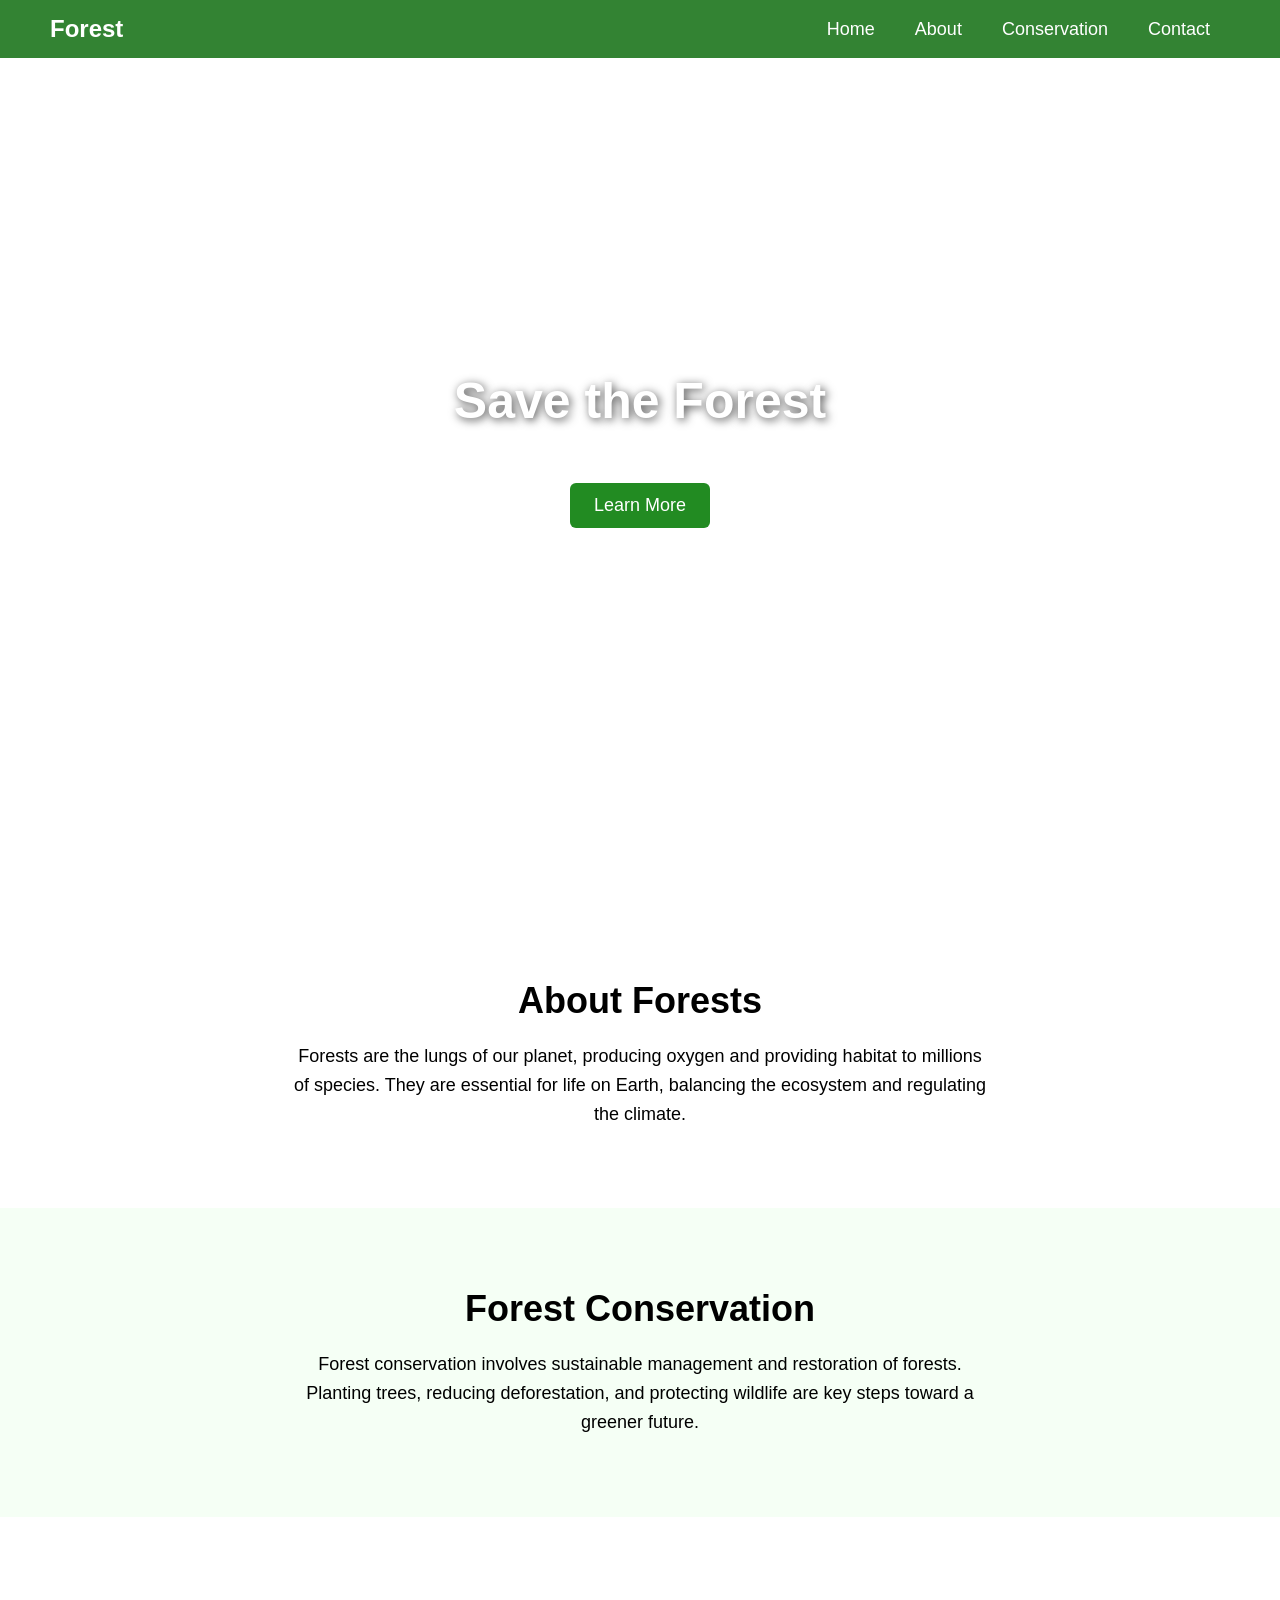
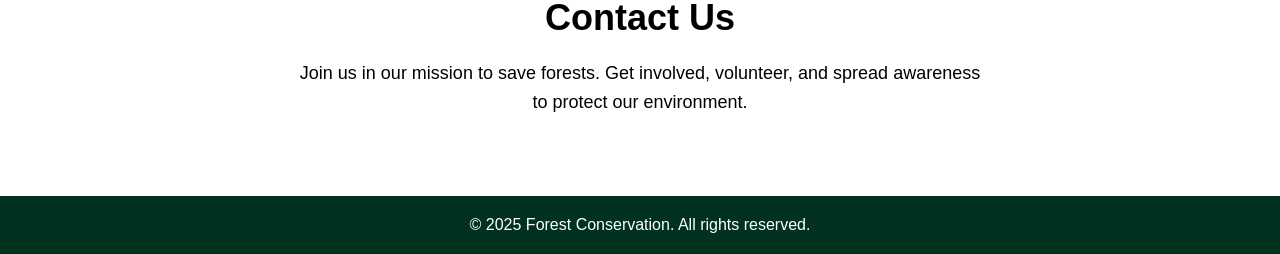
<file: index.html>
<!DOCTYPE html>
<html lang="en">
<head>
<meta charset="UTF-8">
<meta name="viewport" content="width=device-width, initial-scale=1.0">
<title>Forest Landing Page</title>
<link rel="stylesheet" href="style.css">
</head>
<body>


<nav id="navbar">
    <div class="logo">Forest</div>
    <div class="menu-toggle" id="menu-toggle">&#9776;</div>
    <ul id="menu">
        <li><a href="#home">Home</a></li>
        <li><a href="#about">About</a></li>
        <li><a href="#conservation">Conservation</a></li>
        <li><a href="#contact">Contact</a></li>
    </ul>
</nav>


<div class="hero" id="home">
    <h1>Save the Forest</h1>
    <p>Protect Nature, Preserve Future</p>
    <button class="btn">Learn More</button>
</div>


<section id="about">
    <h2>About Forests</h2>
    <p>Forests are the lungs of our planet, producing oxygen and providing habitat to millions of species. They are essential for life on Earth, balancing the ecosystem and regulating the climate.</p>
</section>


<section id="conservation" class="light-bg">
    <h2>Forest Conservation</h2>
    <p>Forest conservation involves sustainable management and restoration of forests. Planting trees, reducing deforestation, and protecting wildlife are key steps toward a greener future.</p>
</section>


<section id="contact">
    <h2>Contact Us</h2>
    <p>Join us in our mission to save forests. Get involved, volunteer, and spread awareness to protect our environment.</p>
</section>

<!-- Footer -->
<footer>
    <p>&copy; 2025 Forest Conservation. All rights reserved.</p>
</footer>

<script src="script.js"></script>
</body>
</html>
</file>
<file: style.css>
* {
    margin: 0;
    padding: 0;
    box-sizing: border-box;
    font-family: 'Arial', sans-serif;
}

body {
    scroll-behavior: smooth;
}

/* Navigation Bar */
nav {
    position: fixed;
    top: 0;
    left: 0;
    width: 100%;
    background: rgba(0, 100, 0, 0.8);
    display: flex;
    justify-content: space-between;
    align-items: center;
    padding: 15px 50px;
    z-index: 1000;
    transition: background 0.3s ease;
}

nav.scrolled {
    background: rgba(0, 70, 0, 0.95);
    box-shadow: 0 4px 8px rgba(0, 0, 0, 0.3);
}

nav .logo {
    color: white;
    font-size: 24px;
    font-weight: bold;
}

nav ul {
    display: flex;
    list-style: none;
}

nav ul li {
    margin: 0 15px;
}

nav ul li a {
    color: white;
    text-decoration: none;
    font-size: 18px;
    transition: color 0.3s, border-bottom 0.3s;
    padding: 5px;
}

nav ul li a:hover {
    color: #ffd700;
    border-bottom: 2px solid #ffd700;
}

/* Mobile Menu */
.menu-toggle {
    display: none;
    font-size: 24px;
    color: white;
    cursor: pointer;
}

@media (max-width: 768px) {
    nav ul {
        display: none;
        flex-direction: column;
        background: rgba(0, 70, 0, 0.95);
        position: absolute;
        top: 60px;
        right: 0;
        width: 200px;
        padding: 15px;
        border-radius: 8px;
    }
    nav ul.active {
        display: flex;
    }
    .menu-toggle {
        display: block;
    }
}

/* Hero Section */
.hero {
    height: 100vh;
    background: url('https://images.unsplash.com/photo-1506744038136-46273834b3fb') no-repeat center center/cover;
    display: flex;
    flex-direction: column;
    justify-content: center;
    align-items: center;
    color: white;
    text-align: center;
    padding: 20px;
}

.hero h1 {
    font-size: 50px;
    text-shadow: 2px 2px 10px rgba(0,0,0,0.7);
}

.hero p {
    font-size: 20px;
    margin: 15px 0;
}

.btn {
    background: #228b22;
    color: white;
    padding: 12px 24px;
    font-size: 18px;
    border: none;
    border-radius: 6px;
    cursor: pointer;
    transition: background 0.3s;
}

.btn:hover {
    background: #006400;
}

/* Sections */
section {
    padding: 80px 20px;
    text-align: center;
}

section h2 {
    font-size: 36px;
    margin-bottom: 20px;
}

section p {
    font-size: 18px;
    max-width: 700px;
    margin: auto;
    line-height: 1.6;
}

.light-bg {
    background: #f5fff5;
}

/* Footer */
footer {
    background: #013220;
    color: white;
    text-align: center;
    padding: 20px;
}
</file>
